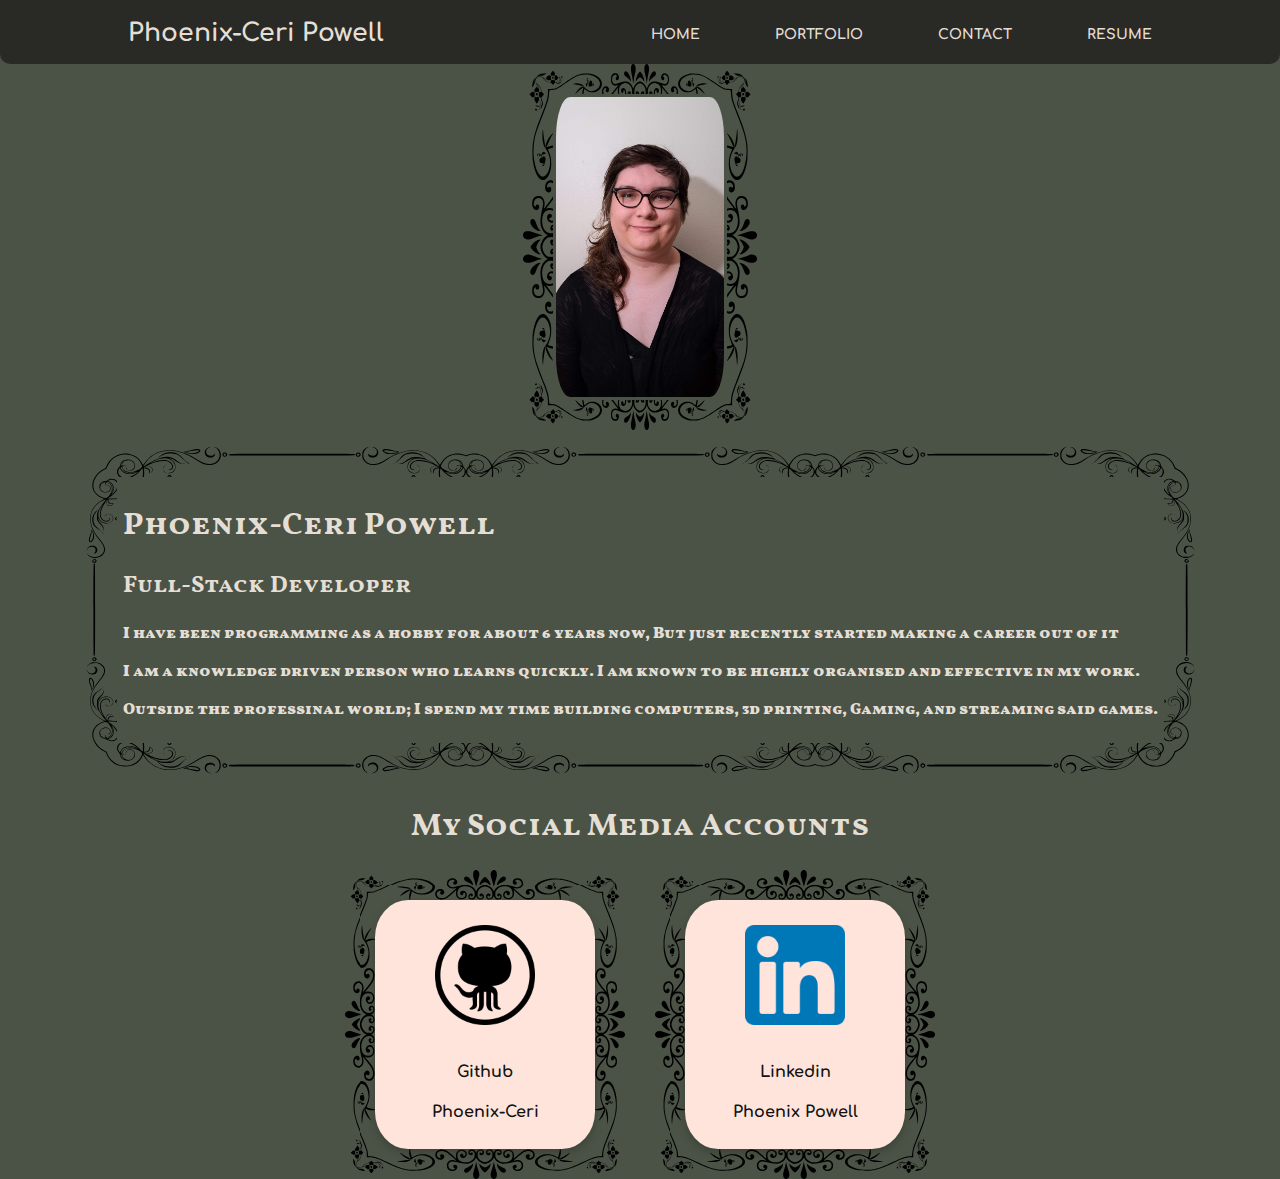
<file: index.html>
<!DOCTYPE html>
<html>
  <head>
    <meta charset="utf-8" />
    <meta http-equiv="X-UA-Compatible" content="IE=edge" />
    <title>Phoenix-Ceri Portfolio</title>
    <meta name="author" content="Phoenix-Ceri Powell" />
    <meta name="description" content="portfolio mk3" />
    <meta name="artist" content="Art is by DTFrisk" />
    <meta name="viewport" content="width=device-width, initial-scale=1" />
    <link rel="stylesheet" href="./assetts/css/style.css" />
    <link rel="preconnect" href="https://fonts.googleapis.com" />
    <link rel="preconnect" href="https://fonts.gstatic.com" crossorigin />
    <link
      href="https://fonts.googleapis.com/css2?family=Comfortaa:wght@300&family=Vollkorn+SC&display=swap"
      rel="stylesheet"
    />
  </head>
  <body>
    <header>
      <div class="container">
        <h1 class="logo">Phoenix-Ceri Powell</h1>

        <nav>
          <ul>
            <li><a href="./index.html">Home</a></li>
            <li><a href="./portfolio.html">Portfolio</a></li>
            <li><a href="./contact.html">Contact</a></li>
            <li>
              <a
                href="https://drive.google.com/uc?export=download&id=1XauYvOSqace3ZFD9fTy1Y6gKON5Jr3n_"
                >Resume</a
              >
            </li>
          </ul>
        </nav>
      </div>
    </header>

    <!--To do
        1. add nav bar (done)
        2.add about me and image
         -->
    <div class="flexbox">

    <section id="pfpimg">
        <div class="pfp">
            <img src="./assetts/images/pfp/20230302_180834.jpg"/>
        </div>
    </section>

<section id="about">
      <div class="aboutme">
        <h1>Phoenix-Ceri Powell</h1>
        <h2>Full-Stack Developer</h2>
        <p>
          I have been programming as a hobby for about 6 years now, But just
          recently started making a career out of it
        </p>
        <a
          >I am a knowledge driven person who learns quickly. I am known to be
          highly organised and effective in my work.</a
        >
        <p>
          Outside the professinal world; I spend my time building computers, 3d
          printing, Gaming, and streaming said games.
        </p>
      </div>
    </div>
</section>
<section id="socials">



    <!--socials-->
    <div class="center" >
      <h1>My Social Media Accounts</h1>
  </div>
  <!-- what socials to add
              1. linked inn?
              2. github
              3.twitch & yt?
              4.thingaverse (when i get that set up)
              5. no idea cause i dont have many socials
              -->
              <div class="flexflex">
              <div class="socflex">
                <div class="vicbor">
              <div class="card github">
                <a href="https://github.com/phoenix-ceri"target="_blank"
                rel="noopener noreferrer">
                    <img src="./assetts/images/logos/pngfind.com-github-logo-png-198304.png" alt="Github" >
                </a>
                <div class="container">
                <h4><b>Github</b></h4> 
                <p>Phoenix-Ceri</p> 
                </div>
            </div>
          </div>
              <div class="vicbor">
            <div class="card twitch">
              <a href="https://bit.ly/3lQYSTa"target="_blank"
              rel="noopener noreferrer">
                  <img src="./assetts/images/logos/linkedin.png" alt="Linkedin-" >
              </a>
              <div class="container">
              <h4><b>Linkedin</b></h4> 
              <p>Phoenix Powell</p> 
              </div>
          </div>
        </div>
        </div>
      </div>

    
</section>


    <script src="" async defer></script>
  </body>
</html>
</file>
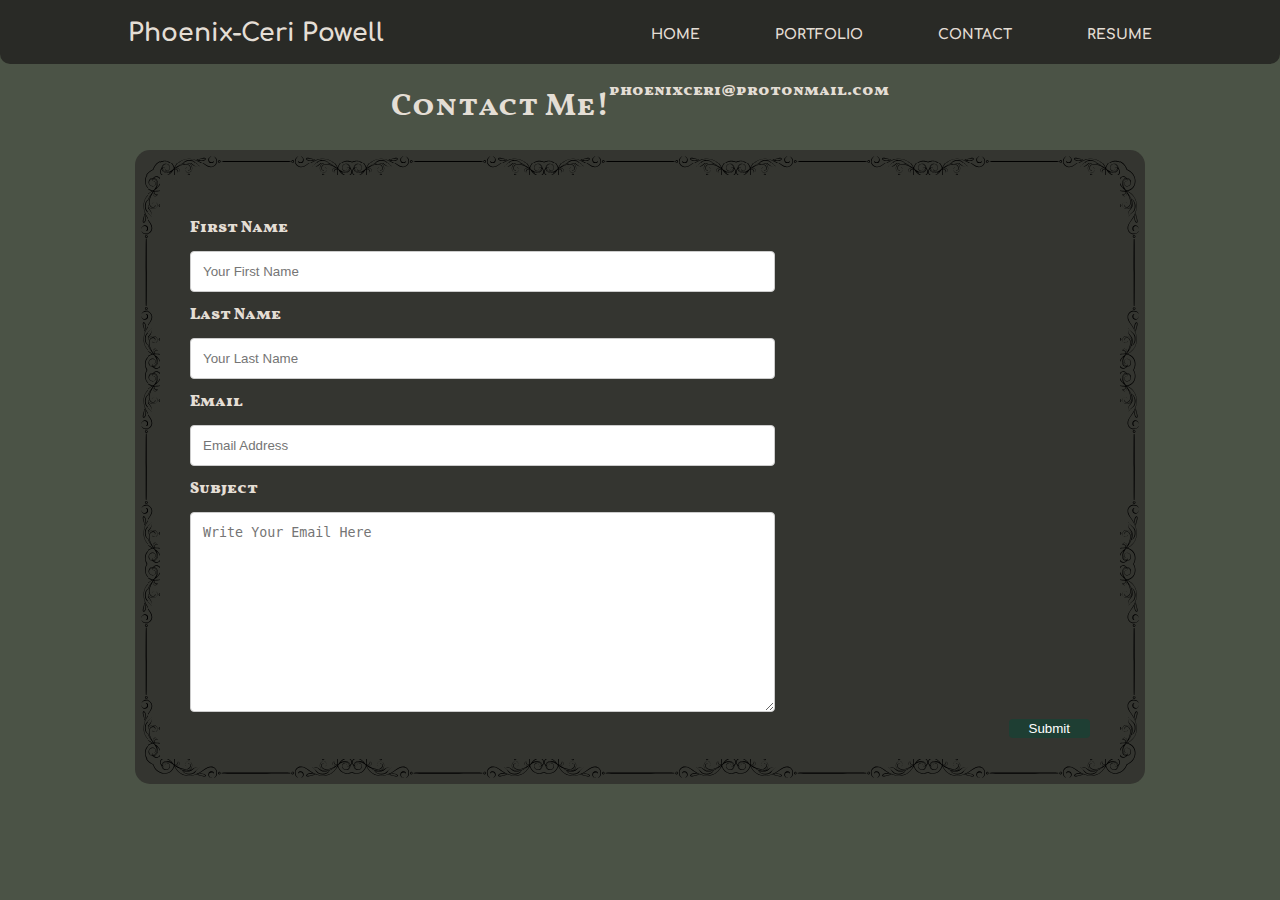
<file: contact.html>
<!DOCTYPE html>
<html>
  <head>
    <meta charset="utf-8" />
    <meta http-equiv="X-UA-Compatible" content="IE=edge" />
    <title>Phoenix-Ceri Portfolio</title>
    <meta name="author" content="Phoenix-Ceri Powell" />
    <meta name="description" content="" />
    <meta name="viewport" content="width=device-width, initial-scale=1" />
    <link rel="stylesheet" href="./assetts/css/style.css" />
    <link rel="preconnect" href="https://fonts.googleapis.com" />
    <link rel="preconnect" href="https://fonts.gstatic.com" crossorigin />
    <link
      href="https://fonts.googleapis.com/css2?family=Comfortaa:wght@300&family=Vollkorn+SC&display=swap"
      rel="stylesheet"
    />
  </head>
  <body>
    <header>
      <div class="container">
        <h1 class="logo">Phoenix-Ceri Powell</h1>

        <nav>
          <ul>
            <li><a href="./index.html">Home</a></li>
            <li><a href="./portfolio.html">Portfolio</a></li>
            <li><a href="./contact.html">Contact</a></li>
            <li>
              <a
                href="https://drive.google.com/uc?export=download&id=1XauYvOSqace3ZFD9fTy1Y6gKON5Jr3n_"
                >Resume</a
              >
            </li>
          </ul>
        </nav>
      </div>
    </header>

    <!---------------------------------------------------------------------------------------------------------------------------------------------->
    <!--email form-->
    <div class="center">
      <h1>Contact Me!</h1>
<p>phoenixceri@protonmail.com</p>
    </div>
    <div class="mailcontainer">
      <form
        action="action_page.php"
        action="https://formsubmit.co/your@email.com"
        method="POST"
      >
        <!--Honeypot-->
        <input type="text" name="_honey" style="display: none" />

        <input type="hidden" name="_captcha" value="false" />
        <div class="row">
          <div class="col-25">
            <label for="name">First Name</label>
          </div>
          <div class="col-75">
            <input
              type="text"
              id="name"
              name="name"
              placeholder="Your First Name"
            />
          </div>
        </div>
        <div class="row">
          <div class="col-25">
            <label for="lname">Last Name</label>
          </div>
          <div class="col-75">
            <input
              type="text"
              id="lname"
              name="lastname"
              placeholder="Your Last Name"
            />
          </div>
        </div>
        <div class="row">
          <div class="col-25">
            <label for="email">Email</label>
          </div>
          <div class="col-75">
            <input
              type="text"
              id="email"
              name="email"
              placeholder="Email Address"
            />
          </div>
        </div>
        <div class="row">
          <div class="col-25">
            <label for="subject">Subject</label>
          </div>
          <div class="col-75">
            <textarea
              id="subject"
              name="subject"
              placeholder="Write Your Email Here"
              style="height: 200px"
            ></textarea>
          </div>
        </div>
        <div class="row">
          <input type="submit" value="Submit" />
        </div>
      </form>
    </div>
    <script src="" async defer></script>
  </body>
</html>
</file>
<file: assetts/css/style.css>
/* nav bar style*/
body {
  margin: 0;
  background-color: #4b5346;
  font-family: "Vollkorn SC", serif;
  font-weight: 800;
  color: #e4ded5;
}
.container {
  width: 80%;
  margin: 0 auto;
  font-family: "Comfortaa", cursive;
}

header {
  background: #292a26;
  border-bottom-left-radius: 10px;
  border-bottom-right-radius: 10px;
}
header::after {
  content: "";
  display: table;
  clear: both;
}

.logo {
  float: left;
  border: 10px;
  font-size: 25px;
  color: #e4ded5;
}

nav {
  float: right;
}

nav ul {
  margin: 0;
  padding: 0;
  list-style: none;
}

nav li {
  display: inline-block;
  margin-left: 70px;
  padding-top: 23px;

  position: relative;
}

nav a {
  color: #e4ded5;
  text-decoration: none;
  text-transform: uppercase;
  font-size: 14px;
}

nav a:hover {
  color: rgb(192, 180, 165);
}

nav a::before {
  content: "";
  display: block;
  height: 5px;
  background-color: #444;

  position: absolute;
  top: 0;
  width: 0%;

  transition: all ease-in-out 250ms;
}

nav a:hover::before {
  width: 100%;
}
/* end nav bar style */

/* begin form css*/
.center {
  display: flex;
  justify-content: center;
}
input[type="text"],
select,
textarea {
  width: 65%;
  padding: 12px;
  border: 1px solid #ccc;
  border-radius: 4px;
  box-sizing: border-box;
  resize: vertical;
}
label {
  padding: 12px 12px 12px 0;
  display: inline-block;
}
input[type="submit"] {
  background-color: #1e3e33;
  color: white;
  padding: 2px 20px;
  border: none;
  border-radius: 4px;
  max-height: 30px;
  cursor: pointer;
  float: right;
}
.mailcontainer {
  max-width: 900px;
  border: 25px solid transparent;
  border-radius: 15px;
  background-color: #343530;
  padding: 30px;
  padding-bottom: 40px;
  margin-left: auto;
  margin-right: auto;
  border-image: url(../images/borders/bookborder.svg) 175 round;
}
@media screen and (max-width: 600px) {
  .col-25,
  .col-75,
  input[type="submit"] {
    width: 100%;
    margin-top: 0;
  }
}

/* end form */

/*start about me */
.flexbox {
  display: flex;
  justify-content: center;
  align-items: center;
  flex-wrap: wrap;
}

.pfp {
  align-items: center;
  flex-flow: column;
}
.pfp img {
  margin-right: 20px;
  margin-left: 20px;
  max-width: 300px;
  max-height: 300px;
  padding: 3px;
  border: solid transparent 30px;
  border-radius: 20%;
  border-image: url(../images/borders/victorian1.svg) 175 round;
}
.aboutme {
  padding: 6px;
  flex-flow: column;
  align-items: center;
  border: solid transparent 40px;
  border-radius: 15%;
  border-image: url(../images/borders/bookborder.svg) 175 round;
}
/* end about me */

/* social cards */

.card {
  box-shadow: 0 4px 8px 0 rgba(0, 0, 0, 0.2);
  transition: 0.3s;
  width: 200px;
  padding: 10px;

  border-radius: 15%;
  
  color: #121211;
  text-align: center;
  background-color: rgb(254, 228, 219);
  
}

.card:hover {
  box-shadow: 0 8px 16px 0 rgba(0, 0, 0, 0.2);
}

.card img {
  border-radius: 5px 5px 0 0;
  padding: 15px;
  width: 100px;
  height: 100px;
  display: block;
  margin-left: auto;
  margin-right: auto;
}

.container {
  padding: 2px 16px;
}
.socflex{
  display: flex;
  justify-content: center;
  align-content: center;
  flex-wrap: wrap;
  row-gap: 30px;
  column-gap: 30px;
  max-width: 800px;
  }
  .flexflex{
      display: flex;
      justify-content: center;
  }
  .vicbor{
    border: solid transparent 30px;
    border-radius: 15%;
    border-image: url(../images/borders/victorian1.svg) 200 round;

  }
/* end socials*/

/* Start portfolio */

.bookbor{
  border: solid transparent 40px;
  border-radius: 15%;
  border-image: url(../images/borders/bookborder.svg) 200 round;
}
.proflex{
  display: flex;
  justify-content: center;
  align-content: center;
  flex-wrap: wrap;
  row-gap: 30px;
  column-gap: 30px;
  max-width: 100%;
}
.procard {
  box-shadow: 0 4px 8px 0 rgba(0, 0, 0, 0.2);
  transition: 0.3s;
  width: 200px;
  padding: 10px;

  border-radius: 20%;
  
  color: #121211;
  text-align: center;
  background-color: rgb(254, 228, 219);
  
}

.procard:hover {
  box-shadow: 0 8px 16px 0 rgba(0, 0, 0, 0.2);
}

.procard img {
  border-radius: 5px 5px 0 0;
  padding: 15px;
  width: 100px;
  height: 100px;
  display: block;
  margin-left: auto;
  margin-right: auto;
}

.procontainer {
  padding: 2px 16px;
}
</file>
